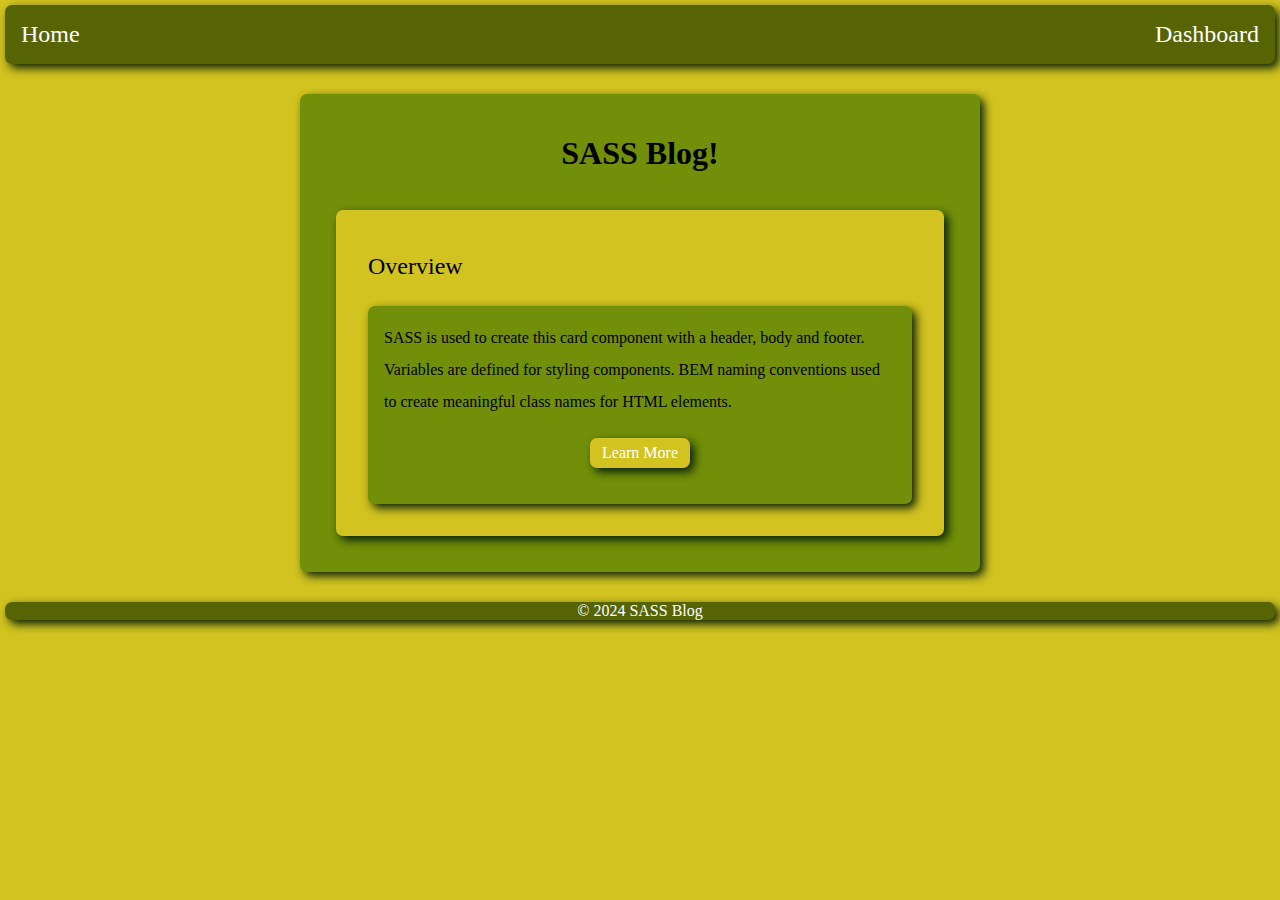
<file: index.html>
<!DOCTYPE html>
<html lang="en">
  <head>
    <meta charset="UTF-8" />
    <meta name="viewport" content="width=device-width, initial-scale=1.0" />
    <title>SASS</title>
    <link rel="stylesheet" href="SaSS/main.css" />
  </head>
  <body>
    <header class="header">
      <nav class="header__nav">
        <ul>
          <li><a href="index.html">Home</a></li>
          <li><a href="dashboard.html">Dashboard</a></li>
        </ul>
      </nav>
    </header>
    <main>
      <h1>SASS Blog!</h1>
      <section class="card">
        <header class="card__header">Overview</header>
        <div class="card__body">
          SASS is used to create this card component with a header, body and
          footer. Variables are defined for styling components. BEM naming
          conventions used to create meaningful class names for HTML elements.

          <div class="flex">
            <div class="card__footer">
              <div>
                <a href="dashboard.html" class="card__button">Learn More</a>
              </div>
              <!-- <div class="card__button card__button--less">Read Less</div> -->
            </div>
          </div>
        </div>
      </section>
    </main>
    <footer class="footer">
      <div>© 2024 SASS Blog</div>
    </footer>
  </body>
</html>
</file>
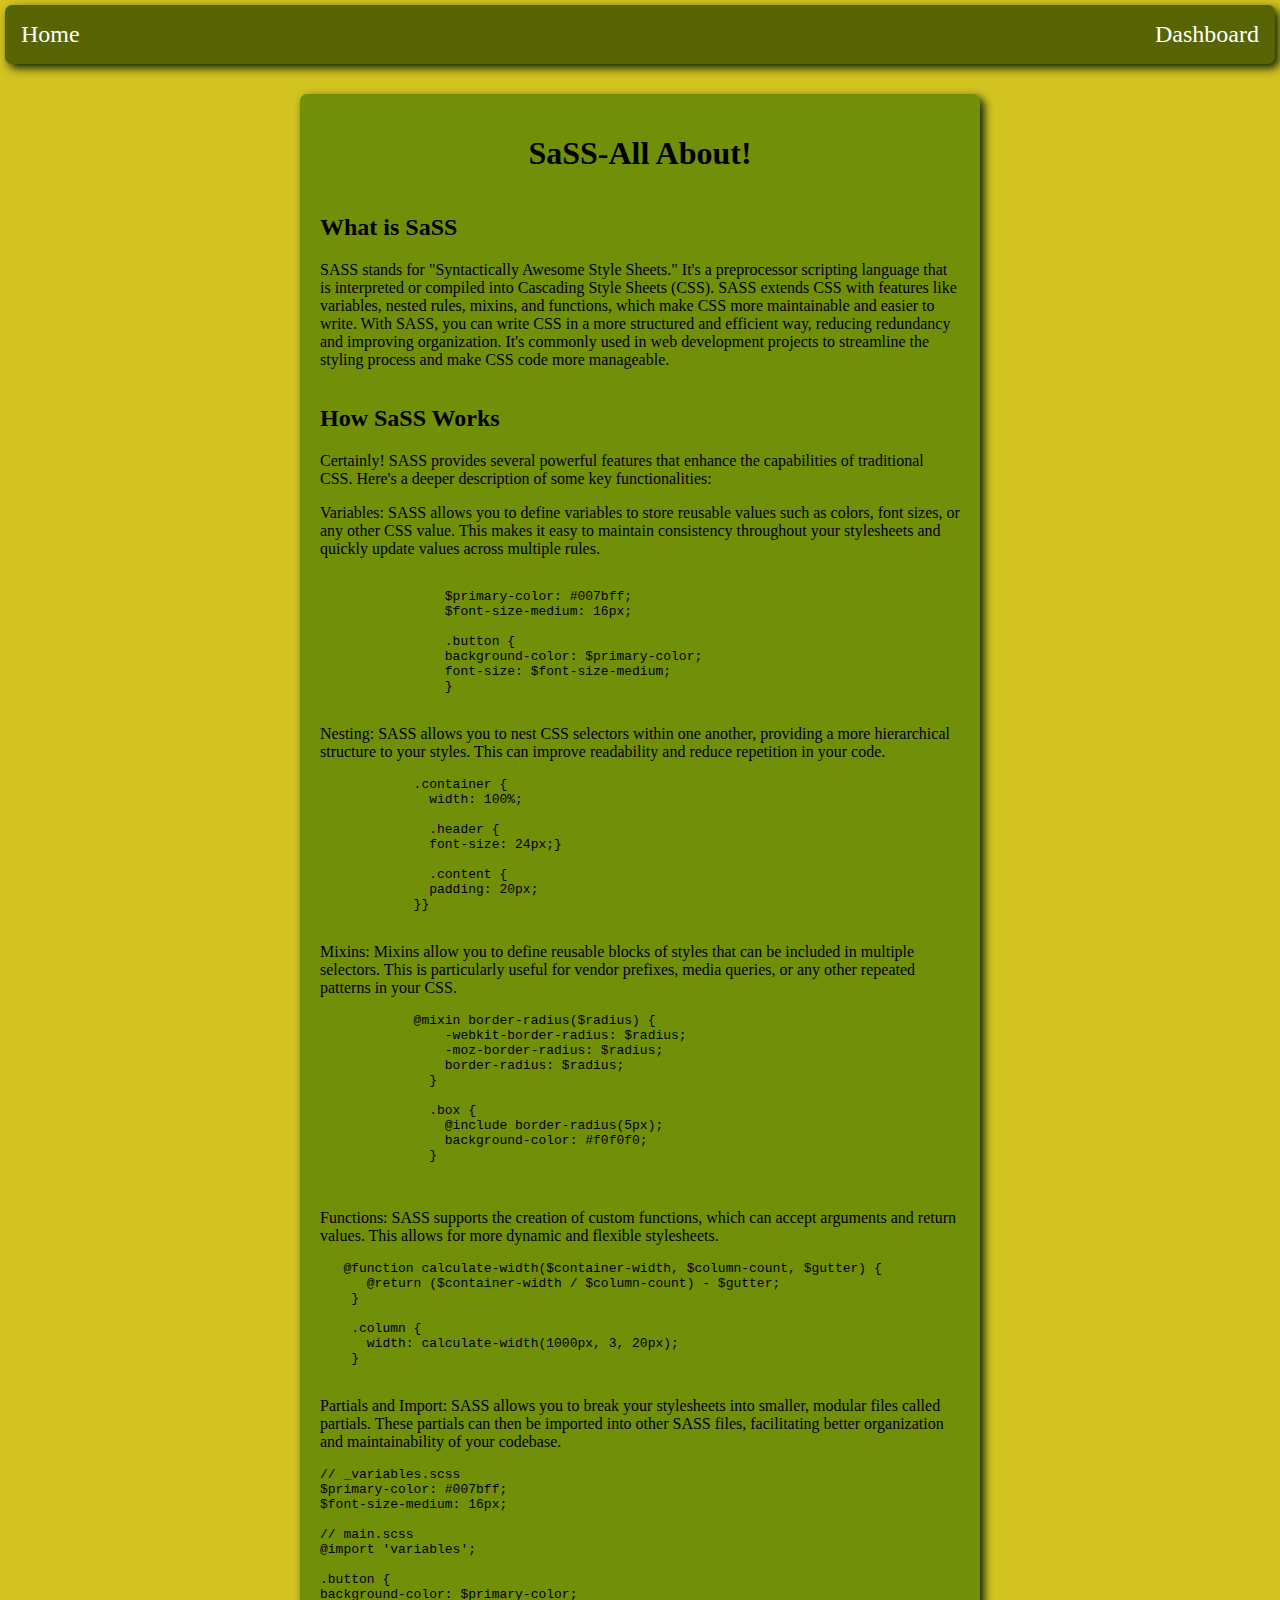
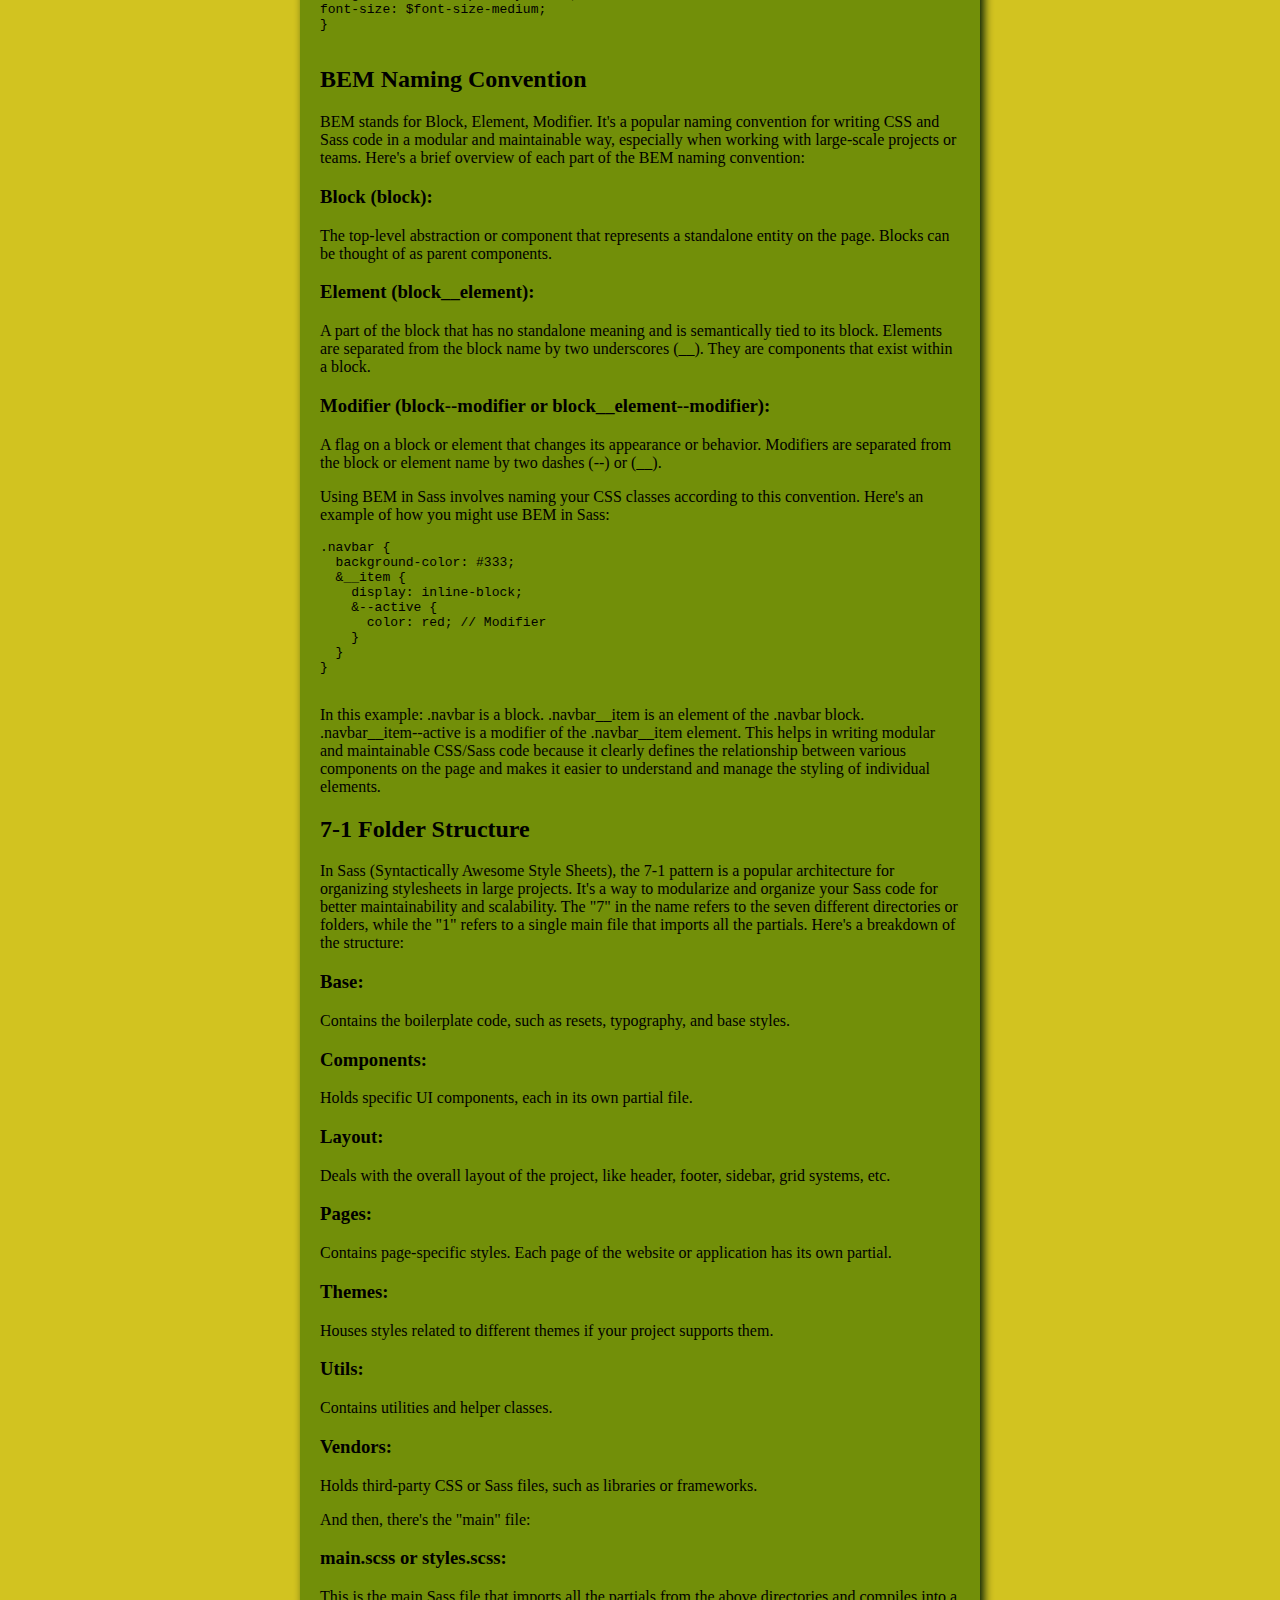
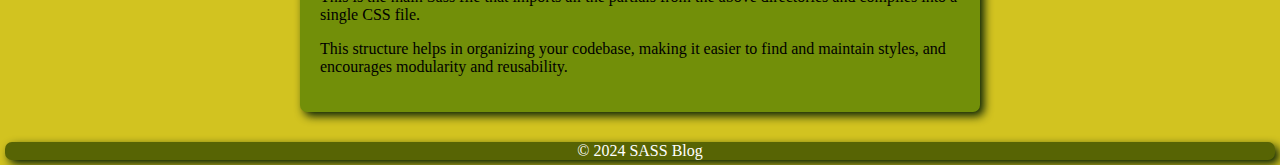
<file: dashboard.html>
<!DOCTYPE html>
<html lang="en">
  <head>
    <meta charset="UTF-8" />
    <meta name="viewport" content="width=device-width, initial-scale=1.0" />
    <title>SaSS-Dashboard</title>
    <link rel="stylesheet" href="SaSS/main.css" />
  </head>
  <body>
    <header class="header">
      <nav class="header__nav">
        <ul>
          <li><a href="index.html">Home</a></li>
          <li><a href="dashboard.html">Dashboard</a></li>
        </ul>
      </nav>
    </header>
    <main>
      <h1>SaSS-All About!</h1>
      <section>
        <div>
          <h2>What is SaSS</h2>
          <p>
            SASS stands for "Syntactically Awesome Style Sheets." It's a
            preprocessor scripting language that is interpreted or compiled into
            Cascading Style Sheets (CSS). SASS extends CSS with features like
            variables, nested rules, mixins, and functions, which make CSS more
            maintainable and easier to write. With SASS, you can write CSS in a
            more structured and efficient way, reducing redundancy and improving
            organization. It's commonly used in web development projects to
            streamline the styling process and make CSS code more manageable.
          </p>
        </div>
      </section>
      <section>
        <div>
          <h2>How SaSS Works</h2>
          <p>
            Certainly! SASS provides several powerful features that enhance the
            capabilities of traditional CSS. Here's a deeper description of some
            key functionalities:
          </p>
          <p>
            Variables: SASS allows you to define variables to store reusable
            values such as colors, font sizes, or any other CSS value. This
            makes it easy to maintain consistency throughout your stylesheets
            and quickly update values across multiple rules.
          </p>
          <pre>
 
                $primary-color: #007bff;
                $font-size-medium: 16px;
                
                .button {
                background-color: $primary-color;
                font-size: $font-size-medium;
                }
            </pre
          >
          <p>
            Nesting: SASS allows you to nest CSS selectors within one another,
            providing a more hierarchical structure to your styles. This can
            improve readability and reduce repetition in your code.
          </p>
          <pre>
            .container {
              width: 100%;
              
              .header {
              font-size: 24px;}
              
              .content {
              padding: 20px;
            }}
        </pre
          >
          <p>
            Mixins: Mixins allow you to define reusable blocks of styles that
            can be included in multiple selectors. This is particularly useful
            for vendor prefixes, media queries, or any other repeated patterns
            in your CSS.
          </p>
          <pre>
            @mixin border-radius($radius) {
                -webkit-border-radius: $radius;
                -moz-border-radius: $radius;
                border-radius: $radius;
              }
              
              .box {
                @include border-radius(5px);
                background-color: #f0f0f0;
              }
              
        </pre
          >
          <p>
            Functions: SASS supports the creation of custom functions, which can
            accept arguments and return values. This allows for more dynamic and
            flexible stylesheets.
          </p>
          <pre>
   @function calculate-width($container-width, $column-count, $gutter) {
      @return ($container-width / $column-count) - $gutter;
    }
          
    .column {
      width: calculate-width(1000px, 3, 20px);
    }
       </pre
          >
          <p>
            Partials and Import: SASS allows you to break your stylesheets into
            smaller, modular files called partials. These partials can then be
            imported into other SASS files, facilitating better organization and
            maintainability of your codebase.
          </p>
          <pre>
// _variables.scss
$primary-color: #007bff;
$font-size-medium: 16px;

// main.scss
@import 'variables';

.button {
background-color: $primary-color;
font-size: $font-size-medium;
}
 </pre
          >
          <h2>BEM Naming Convention</h2>
          <p>
            BEM stands for Block, Element, Modifier. It's a popular naming
            convention for writing CSS and Sass code in a modular and
            maintainable way, especially when working with large-scale projects
            or teams. Here's a brief overview of each part of the BEM naming
            convention:
          </p>

          <h3>Block (block):</h3>
          <p>
            The top-level abstraction or component that represents a standalone
            entity on the page. Blocks can be thought of as parent components.
          </p>
          <h3>Element (block__element):</h3>
          <p>
            A part of the block that has no standalone meaning and is
            semantically tied to its block. Elements are separated from the
            block name by two underscores (__). They are components that exist
            within a block.
          </p>
          <h3>Modifier (block--modifier or block__element--modifier):</h3>
          <p>
            A flag on a block or element that changes its appearance or
            behavior. Modifiers are separated from the block or element name by
            two dashes (--) or (__).
          </p>
          <p>
            Using BEM in Sass involves naming your CSS classes according to this
            convention. Here's an example of how you might use BEM in Sass:
          </p>
          <pre>
.navbar {
  background-color: #333;
  &__item {
    display: inline-block;
    &--active {
      color: red; // Modifier
    }
  }
}

</pre
          >
          <p>
            In this example: .navbar is a block. .navbar__item is an element of
            the .navbar block. .navbar__item--active is a modifier of the
            .navbar__item element. This helps in writing modular and
            maintainable CSS/Sass code because it clearly defines the
            relationship between various components on the page and makes it
            easier to understand and manage the styling of individual elements.
          </p>

          <h2>7-1 Folder Structure</h2>
          <p>
            In Sass (Syntactically Awesome Style Sheets), the 7-1 pattern is a
            popular architecture for organizing stylesheets in large projects.
            It's a way to modularize and organize your Sass code for better
            maintainability and scalability. The "7" in the name refers to the
            seven different directories or folders, while the "1" refers to a
            single main file that imports all the partials. Here's a breakdown
            of the structure:
          </p>
          <h3>Base:</h3>
          <p>
            Contains the boilerplate code, such as resets, typography, and base
            styles.
          </p>

          <h3>Components:</h3>
          <p>Holds specific UI components, each in its own partial file.</p>
          <h3>Layout:</h3>
          <p>
            Deals with the overall layout of the project, like header, footer,
            sidebar, grid systems, etc.
          </p>
          <h3>Pages:</h3>
          <p>
            Contains page-specific styles. Each page of the website or
            application has its own partial.
          </p>

          <h3>Themes:</h3>
          <p>
            Houses styles related to different themes if your project supports
            them.
          </p>
          <h3>Utils:</h3>
          <p>Contains utilities and helper classes.</p>
          <h3>Vendors:</h3>
          <p>
            Holds third-party CSS or Sass files, such as libraries or
            frameworks.
          </p>
          <p>And then, there's the "main" file:</p>
          <h3>main.scss or styles.scss:</h3>
          <p>
            This is the main Sass file that imports all the partials from the
            above directories and compiles into a single CSS file.
          </p>
          <p>
            This structure helps in organizing your codebase, making it easier
            to find and maintain styles, and encourages modularity and
            reusability.
          </p>
        </div>
      </section>
    </main>

    <footer class="footer">
      <div>© 2024 SASS Blog</div>
    </footer>
  </body>
</html>

<!-- ChatGPT used to create content for this page. -->
</file>
<file: SaSS/main.css>
pre::-webkit-scrollbar {
  height: 2px; /* width of the entire scrollbar */
}

pre::-webkit-scrollbar-track {
  background: #f1f1f1; /* color of the tracking area */
}

pre::-webkit-scrollbar-thumb {
  background-color: #888; /* color of the scroll thumb */
  border-radius: 20px; /* roundness of the scroll thumb */
  border: 2px solid #f1f1f1; /* creates padding around scroll thumb */
}

/* For Firefox */
pre {
  scrollbar-width: thin; /* "auto" or "thin" */
  scrollbar-color: #888 #f1f1f1; /* thumb and track color */
}

.card__button {
  display: flex;
  justify-content: center;
  align-items: center;
  background-color: #d2c320;
  color: #ffffff;
  border-radius: 7px;
  box-shadow: 4px 4px 10px #051e05;
  transition: background-color 0.3s ease;
}
.card__button:hover {
  background-color: #797113;
}

.card {
  font-family: times;
  font-size: 1rem;
  line-height: 2;
}

pre {
  width: 100%;
  overflow-x: auto;
}

section {
  width: 100%;
}

body {
  margin: 0;
  padding: 0;
  background-color: #d2c320;
}

main {
  display: flex;
  flex-direction: column;
  align-items: center;
  justify-content: center;
  background-color: #728f09;
  width: 50%;
  border-radius: 7px;
  margin: 0 auto;
  margin-top: 30px;
  margin-bottom: 30px;
  padding: 20px;
  box-shadow: 4px 4px 10px #051e05;
}

.flex {
  display: flex;
  justify-content: center;
  align-items: center;
  margin: 10px;
}

.header {
  font-family: times;
  font-size: 1.5rem;
  font-weight: 400;
  justify-content: center;
  margin-bottom: 1rem;
}
.header__nav ul {
  background-color: #576404;
  color: #ffffff;
  display: flex;
  flex-direction: row;
  justify-content: space-between;
  align-items: center;
  padding: 1rem;
  margin: 5px;
  box-shadow: 4px 4px 10px #051e05;
  list-style: none;
  border-radius: 7px;
}
.header__nav ul a {
  text-decoration: none;
  color: white;
}

.footer {
  display: flex;
  justify-content: center;
  align-items: center;
  background-color: #576404;
  color: #ffffff;
  box-shadow: 4px 4px 10px #051e05;
  border-radius: 7px;
  margin: 5px;
  font-family: times;
  font-size: 1rem;
  font-weight: 400;
}

.card {
  background-color: #d2c320;
  border-radius: 7px;
  box-shadow: 4px 4px 10px #051e05;
  padding: 2rem;
  margin: 1rem;
  font-family: times;
  text-align: auto;
  width: auto;
}
.card__header {
  font-family: times;
  font-size: 1.5rem;
  font-weight: 400;
  justify-content: center;
  margin-bottom: 1rem;
}
.card__button {
  width: 100px;
  height: 30px;
  margin: 10px;
  cursor: pointer;
  text-decoration: none;
}
.card__button:visited {
  color: #ffffff;
}
.card__body {
  padding: 1rem;
  font: times;
  color: black;
  background-color: #728f09;
  border-radius: 7px;
  box-shadow: 4px 4px 10px #051e05;
}/*# sourceMappingURL=main.css.map */
</file>
